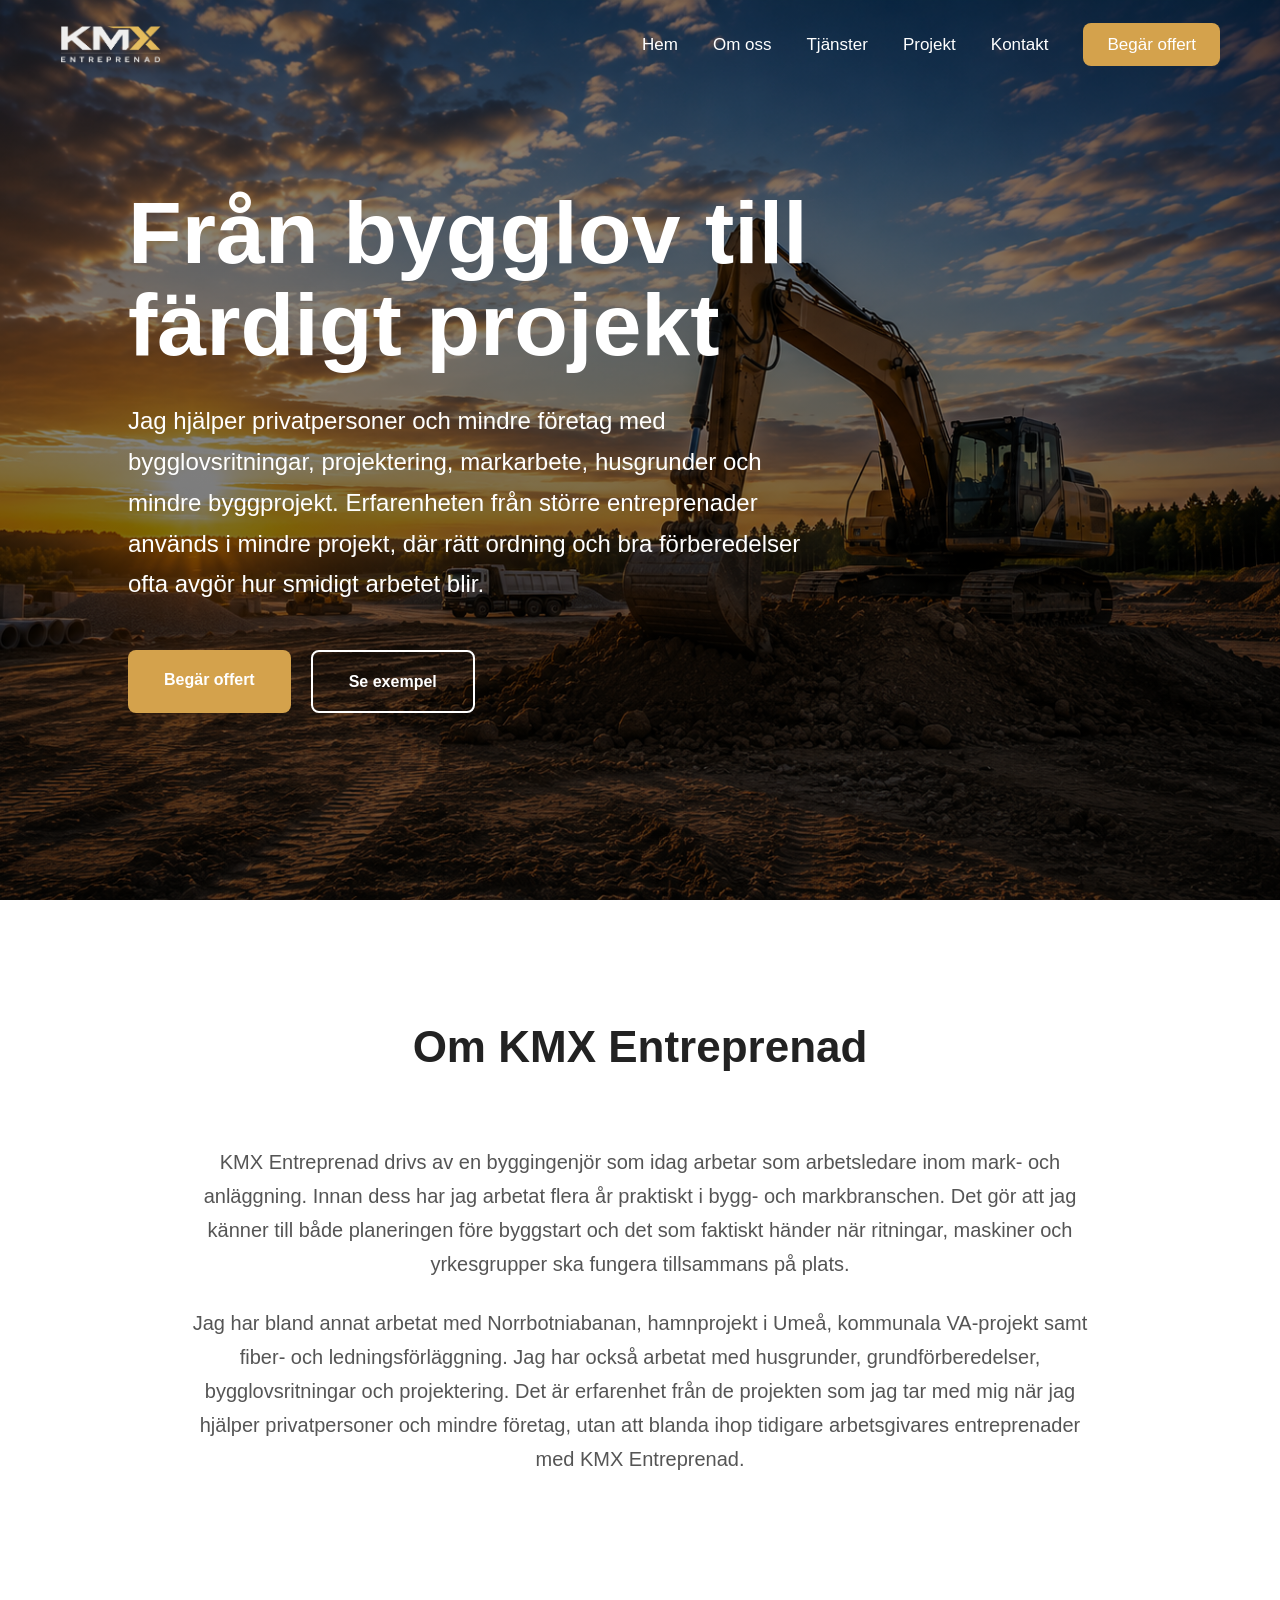
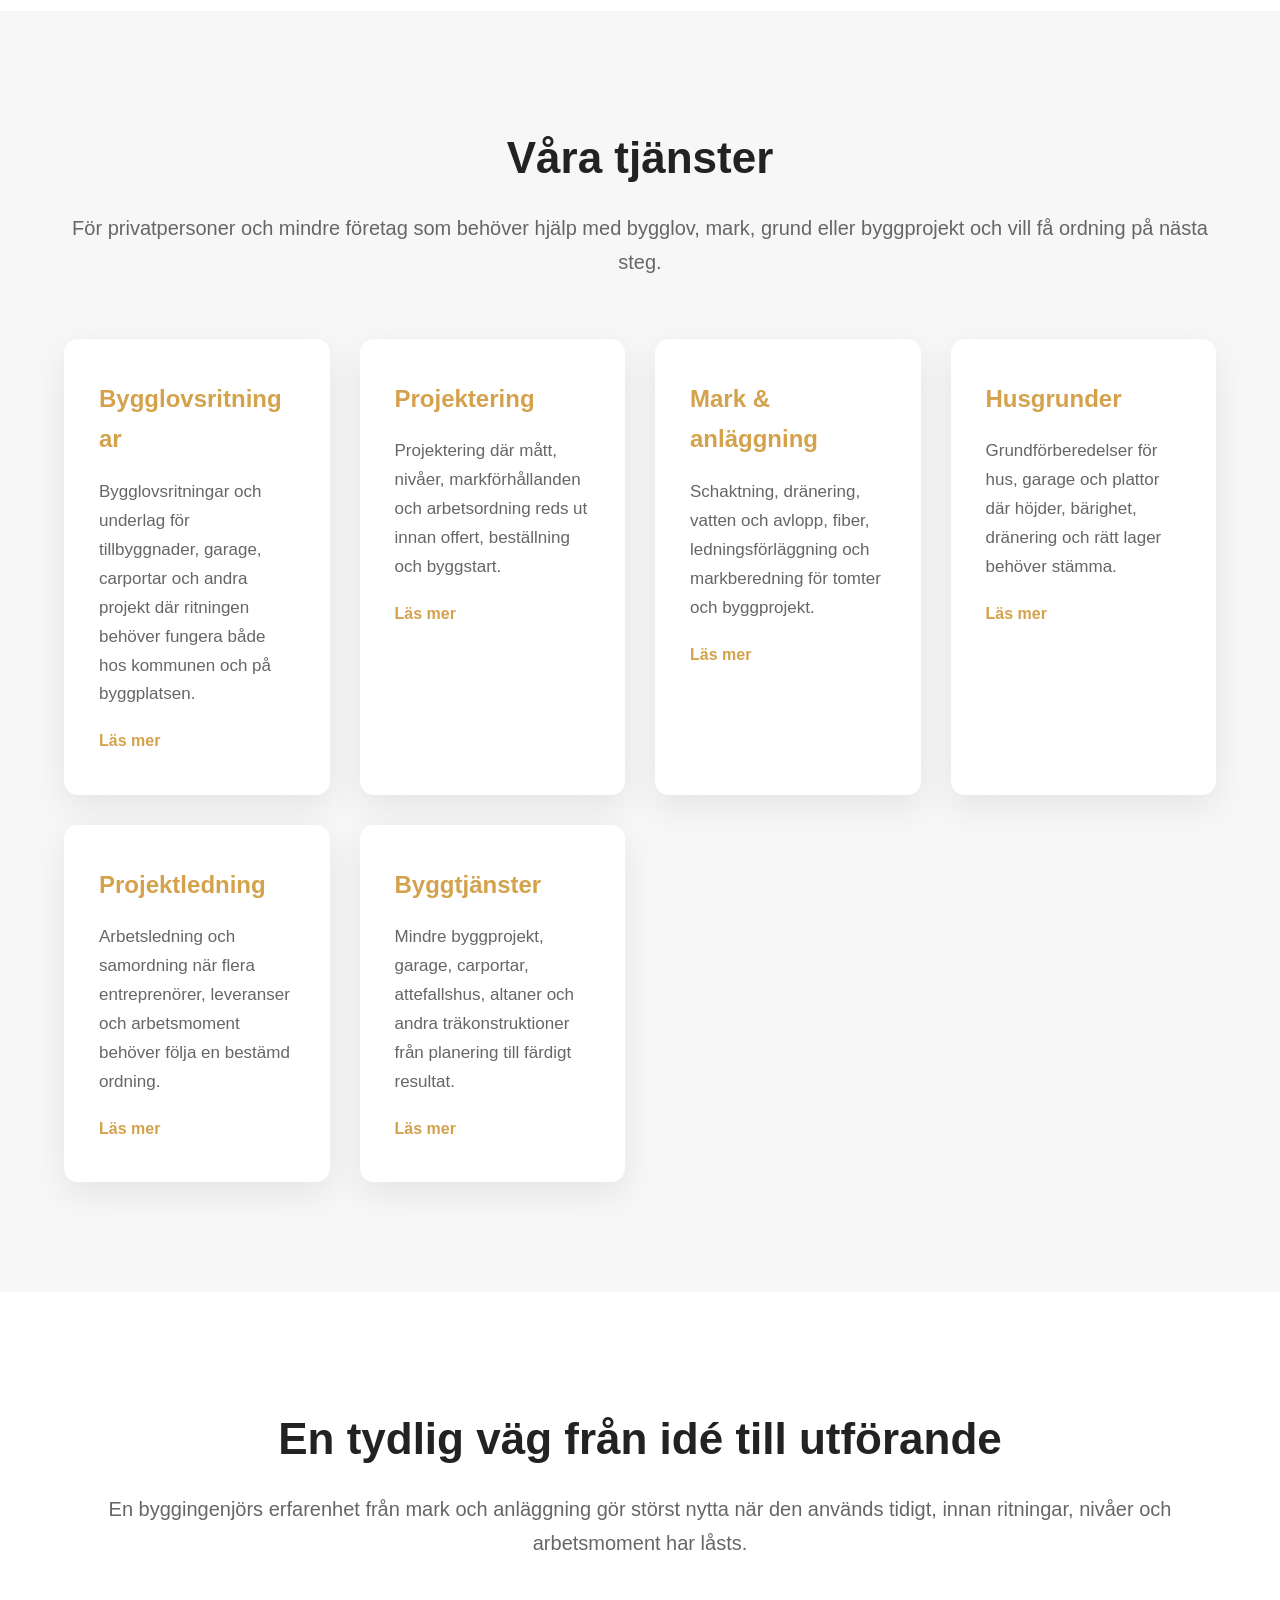
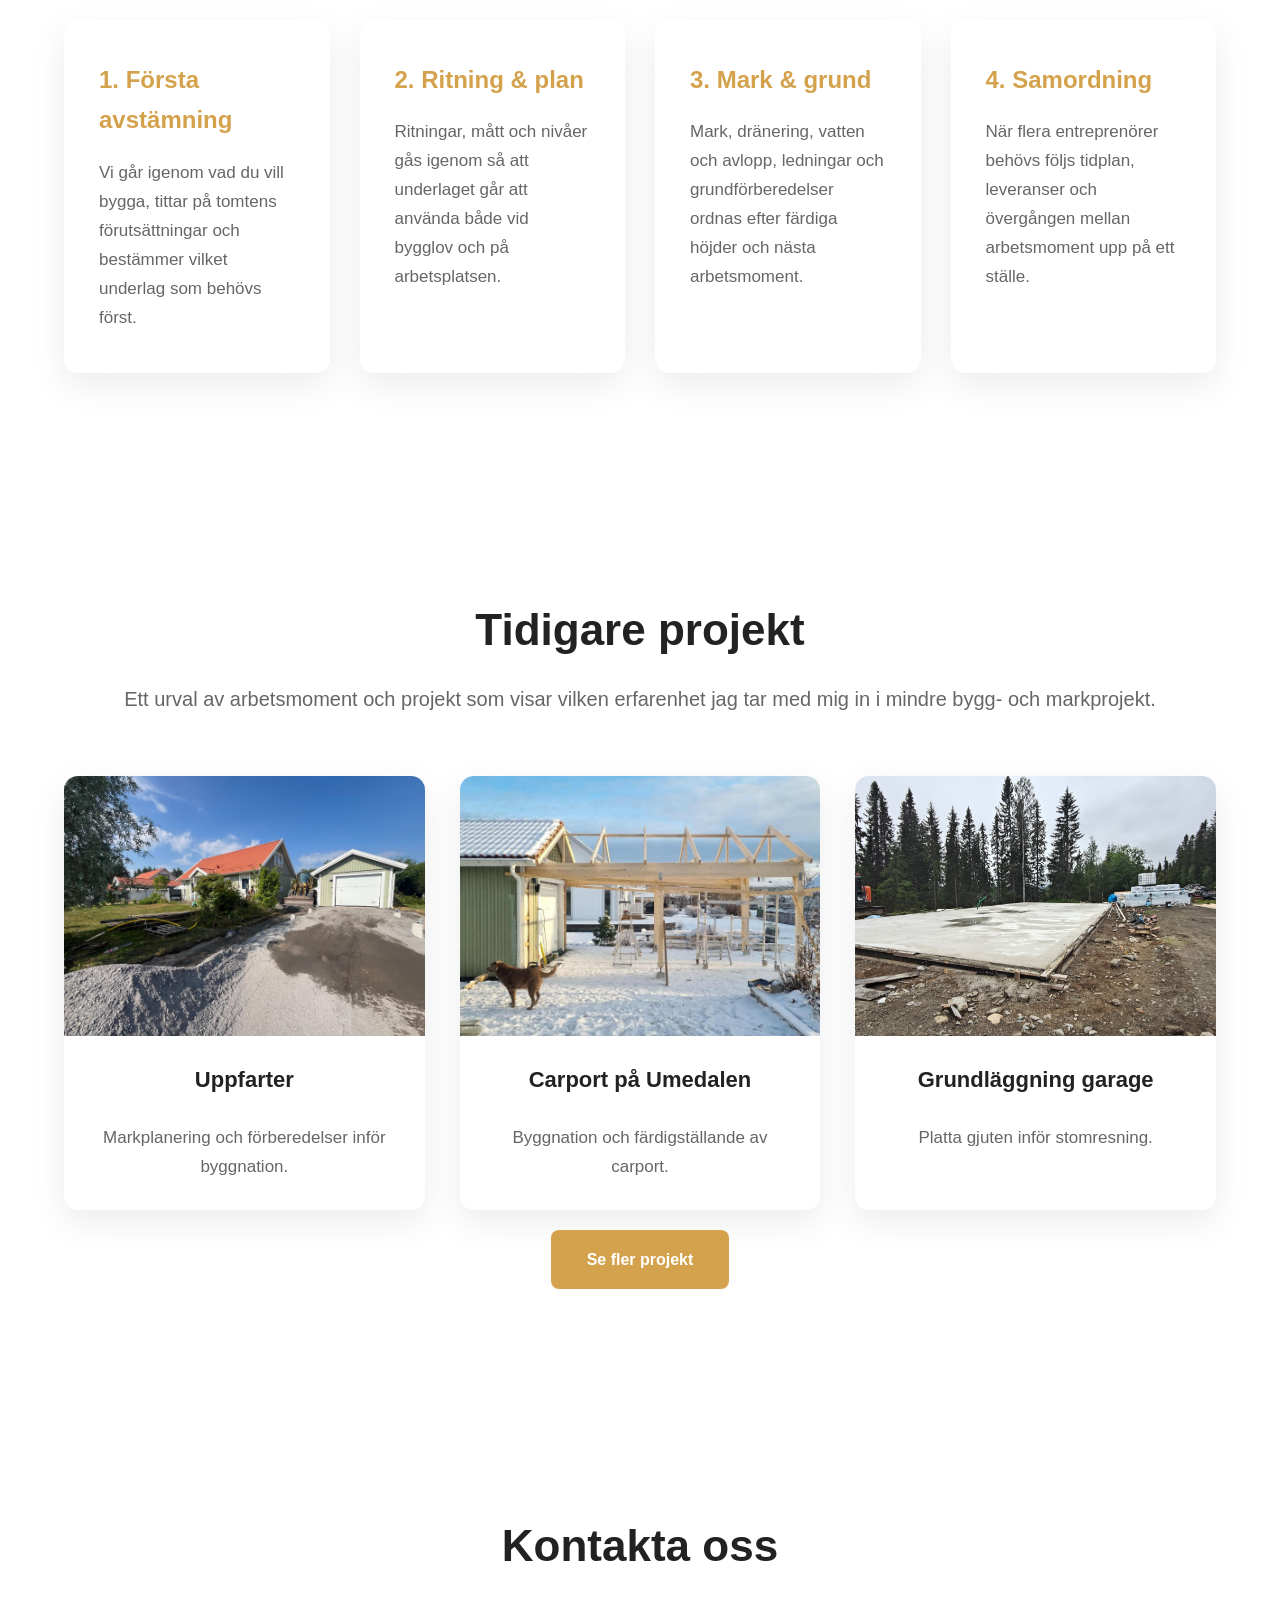
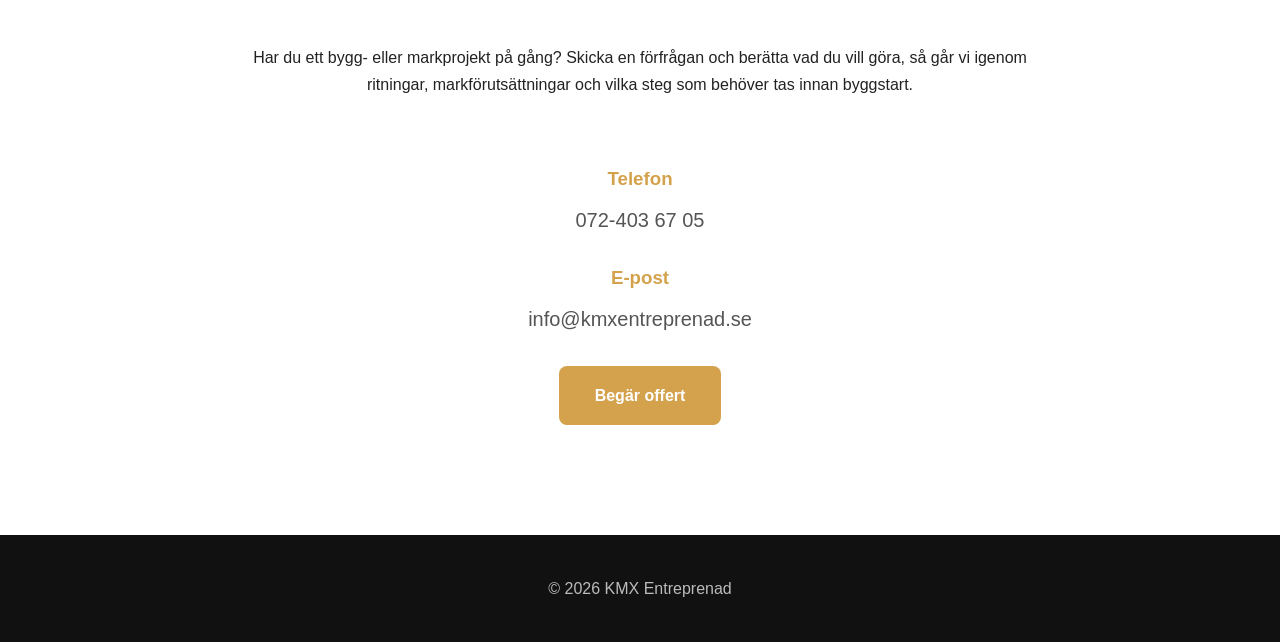
<file: index.html>
<!DOCTYPE html>
<html lang="sv">

<head>
    <meta charset="UTF-8">
    <meta name="viewport" content="width=device-width, initial-scale=1.0">

    <title>KMX Entreprenad | Bygglovsritningar, markarbete & byggprojekt i Umeå</title>

    <meta name="description"
        content="KMX Entreprenad hjälper privatpersoner och mindre företag i Umeå med bygglovsritningar, projektering, markarbete, VA, husgrunder och byggprojekt.">

    <script type="application/ld+json">
    {
        "@context": "https://schema.org",
        "@type": "HomeAndConstructionBusiness",
        "name": "KMX Entreprenad",
        "url": "https://kmxentreprenad.se/",
        "telephone": "+46724036705",
        "email": "info@kmxentreprenad.se",
        "description": "Bygglovsritningar, projektering, markarbete, VA, husgrunder och byggprojekt för privatpersoner och mindre företag i Umeå."
    }
    </script>

    <link rel="stylesheet" href="style.css">
    <link rel="icon" type="image/x-icon" href="/favicon.ico">
    <link rel="shortcut icon" type="image/x-icon" href="/favicon.ico">
    <link rel="apple-touch-icon" sizes="180x180" href="/favicon.ico">
</head>

<body>

    <!-- ================= NAVBAR ================= -->

    <nav class="navbar" id="navbar">

        <a href="./" class="logo">
            <img src="Images/logo.png" alt="KMX Entreprenad logotyp">
        </a>

        <div class="hamburger" id="hamburger">
            <span></span>
            <span></span>
            <span></span>
        </div>

        <ul class="nav-links" id="navLinks">

            <li><a href="#home">Hem</a></li>
            <li><a href="#about">Om oss</a></li>
            <li><a href="#services">Tjänster</a></li>
            <li><a href="projekt/">Projekt</a></li>
            <li><a href="#contact">Kontakt</a></li>

            <li>
                <a href="offert/" class="nav-offert">
                    Begär offert
                </a>
            </li>

        </ul>

    </nav>

    <!-- ================= HERO ================= -->

    <header class="hero" id="home">

        <div class="hero-content">

            <h1>
                Från bygglov till färdigt projekt
            </h1>

            <p>

                Jag hjälper privatpersoner och mindre företag med bygglovsritningar, projektering, markarbete, husgrunder och mindre byggprojekt. Erfarenheten från större entreprenader används i mindre projekt, där rätt ordning och bra förberedelser ofta avgör hur smidigt arbetet blir.
            </p>

            <div class="hero-buttons">

                <a href="offert/" class="btn">
                    Begär offert
                </a>

                <a href="projekt/" class="btn btn-secondary">
                    Se exempel
                </a>

            </div>

        </div>

    </header>

    <!-- ================= OM OSS ================= -->

    <section id="about">

        <div class="container">

            <div class="section-title">

                <h2>Om KMX Entreprenad</h2>

            </div>

            <div class="about">

                <div class="about-text">

                    <p>

                        KMX Entreprenad drivs av en byggingenjör som idag arbetar som arbetsledare inom mark- och anläggning. Innan dess har jag arbetat flera år praktiskt i bygg- och markbranschen. Det gör att jag känner till både planeringen före byggstart och det som faktiskt händer när ritningar, maskiner och yrkesgrupper ska fungera tillsammans på plats.

                    </p>

                    <p>

                        Jag har bland annat arbetat med Norrbotniabanan, hamnprojekt i Umeå, kommunala VA-projekt samt fiber- och ledningsförläggning. Jag har också arbetat med husgrunder, grundförberedelser, bygglovsritningar och projektering. Det är erfarenhet från de projekten som jag tar med mig när jag hjälper privatpersoner och mindre företag, utan att blanda ihop tidigare arbetsgivares entreprenader med KMX Entreprenad.

                    </p>

                </div>

            </div>

        </div>

    </section>

    <!-- ================= TJÄNSTER ================= -->

    <section id="services" class="services">

        <div class="container">

            <div class="section-title">

                <h2>Våra tjänster</h2>
                <p>För privatpersoner och mindre företag som behöver hjälp med bygglov, mark, grund eller byggprojekt och vill få ordning på nästa steg.</p>

            </div>

            <div class="service-grid">

                <div class="service-card">

                    <h3>Bygglovsritningar</h3>

                    <p>

                        Bygglovsritningar och underlag för tillbyggnader, garage, carportar och andra projekt där ritningen behöver fungera både hos kommunen och på byggplatsen.

                    </p>

                    <div class="service-details" aria-hidden="true">
                        <h4>Ritningsunderlag för bygglov och byggstart</h4>
                        <p>Jag tar fram bygglovsritningar för privatpersoner och mindre företag i Umeå med omnejd. Det kan gälla tillbyggnader, garage, carportar, uterum och andra projekt där kommunen behöver kunna se vad som ska byggas. Innan jag ritar går vi igenom idén, fastigheten och de praktiska förutsättningarna. På så sätt blir det lättare att upptäcka sådant som kan påverka placering, höjd eller anslutning till den befintliga byggnaden.</p>
                        <h4>Vad kan ingå?</h4>
                        <p>Vilka ritningar som behövs beror på projektet. En planritning visar planlösningen, fasadritningar visar byggnadens utsidor och en sektionsritning förklarar höjder och konstruktion i genomskärning. I många ärenden behövs även en situationsplan som visar placeringen på tomten. Ritningarna ska vara begripliga för handläggaren, men också gå att använda när arbetet ska beställas och genomföras. För en carport eller ett garage behöver mått, höjd, infart och anslutning till marken stämma redan på ritningen.</p>
                        <ul>
                            <li>Planritningar, fasader och sektionsritningar</li>
                            <li>Underlag för garage, carport, uterum och tillbyggnad</li>
                            <li>Situationsplan och redovisning av placering på tomten</li>
                            <li>Ändringar och kompletteringar efter frågor från kommunen</li>
                        </ul>
                        <h4>Från idé till färdigt underlag</h4>
                        <p>Ritningar ska inte bara se rätt ut på papper. De behöver också stämma med marken, byggnadens användning och det arbete som ska göras senare. Ett tydligt underlag minskar risken för kompletteringar och gör det enklare för nästa entreprenör att ta över utan att börja om. Erfarenheten från större entreprenader har lärt mig att fel som upptäcks före byggstart är betydligt enklare att hantera än fel som syns när produktionen redan är igång.</p>
                    </div>
                    <button class="service-more" type="button" aria-expanded="false">Läs mer</button>

                </div>

                <div class="service-card">

                    <h3>Projektering</h3>

                    <p>

                        Projektering där mått, nivåer, markförhållanden och arbetsordning reds ut innan offert, beställning och byggstart.

                    </p>

                    <div class="service-details" aria-hidden="true">
                        <h4>Planering innan offert och byggstart</h4>
                        <p>Projektering är arbetet med att få ihop alla delar innan byggstart. För ett projekt i Umeå eller närområdet kan det innebära att gå igenom tomtens nivåer, befintliga ritningar, åtkomst för maskiner och hur byggnaden ska anslutas till mark och ledningar. Jag hjälper till att sortera frågorna så att du vet vad som behöver beslutas innan offert och beställning. Det är särskilt viktigt när bygglov, markarbete, grund och byggnation hänger ihop.</p>
                        <h4>Vad innebär projektering?</h4>
                        <p>Underlaget kan bestå av ritningar, foton, mått och uppgifter från ett platsbesök. Jag tittar på sådant som ofta får betydelse först när produktionen har börjat: nivåskillnader, dränering, anslutningspunkter, materialtransporter och avstånd till befintliga byggnader. För en carport, tillbyggnad eller garage behöver även infart, höjd och placering fungera i vardagen. När frågorna är genomgångna blir det lättare att planera arbetsordningen och se vad som faktiskt ingår i projektet.</p>
                        <ul>
                            <li>Genomgång av mått, nivåer och befintliga förhållanden</li>
                            <li>Kontroll av åtkomst, anslutningar och materialflöden</li>
                            <li>Samband mellan ritning, mark, grund och byggmoment</li>
                            <li>Underlag för offert, tidplan och arbetsordning</li>
                        </ul>
                        <h4>Ett underlag som går att arbeta efter</h4>
                        <p>Poängen är inte att ta fram mer dokumentation än projektet behöver. Poängen är att reda ut rätt frågor i rätt tid. Erfarenheten från stora infrastrukturprojekt har lärt mig hur mycket tid som sparas när ansvar, nivåer och arbetsordning är klara innan maskinerna kommer. Samma sätt att arbeta fungerar i mindre projekt. Nästa entreprenör ska kunna läsa underlaget, förstå sin del och ta över utan onödiga stopp.</p>
                    </div>
                    <button class="service-more" type="button" aria-expanded="false">Läs mer</button>

                </div>

                <div class="service-card">

                    <h3>Mark & anläggning</h3>

                    <p>

                        Schaktning, dränering, vatten och avlopp, fiber, ledningsförläggning och markberedning för tomter och byggprojekt.

                    </p>

                    <div class="service-details" aria-hidden="true">
                        <h4>Markarbete för tomt, grund och uppfart</h4>
                        <p>Markarbete kan vara schaktning för en husgrund, dränering runt ett hus, VA till en fastighet eller förberedelse av en uppfart. Jag hjälper privatpersoner och mindre företag i Umeåområdet med markberedning, vatten och avlopp, fiber, ledningsförläggning och underlag inför byggnation. Vad som behöver göras avgörs av tomtens nivåer, jordlager, vattenvägar och den yta som ska byggas eller användas.</p>
                        <h4>Så går arbetet till</h4>
                        <p>På plats behöver höjder och befintliga förhållanden stämmas av mot ritningar och planerad färdig nivå. Jordmassor kan behöva schaktas bort, bytas ut eller användas på en annan del av tomten. Vid VA-arbeten, vatten och avlopp samt fiber är ledningarnas läge, fall och anslutning viktiga. Inför en uppfart, plattläggning eller grund måste lagren under ytan vara rätt uppbyggda och packade. Annars kan sättningar och vattenproblem visa sig långt efter att ytan är klar.</p>
                        <ul>
                            <li>Schaktning, fyllning och hantering av markmassor</li>
                            <li>Vatten och avlopp, dränering samt rörförläggning</li>
                            <li>Fiber- och ledningsförläggning</li>
                            <li>Markberedning inför husgrund, uppfart och plattläggning</li>
                        </ul>
                        <h4>Varför rätt underlag spelar roll</h4>
                        <p>Höjderna behöver vara rätt innan nästa lager eller byggdel läggs på. Rätt arbetsordning sparar ofta både tid och pengar, eftersom rör, dränering och grundförberedelser blir svårare att ändra när marken är återfylld. Jag försöker hitta problemen innan produktionen startar, inte när maskinerna redan står på plats. Den erfarenheten tar jag med mig från större VA-, hamn- och infrastrukturprojekt till mindre arbeten på villatomter och byggplatser. Då blir det också lättare att lämna över en tydlig arbetsyta till nästa person.</p>
                    </div>
                    <button class="service-more" type="button" aria-expanded="false">Läs mer</button>

                </div>

                <div class="service-card">

                    <h3>Husgrunder</h3>

                    <p>

                        Grundförberedelser för hus, garage och plattor där höjder, bärighet, dränering och rätt lager behöver stämma.

                    </p>

                    <div class="service-details" aria-hidden="true">
                        <h4>Förberedelse av husgrund och platta</h4>
                        <p>En husgrund, garagegrund eller betongplatta börjar långt innan gjutningen. För kunder i Umeå med omnejd handlar det om att få schakt, nivåer, bärighet, dränering och anslutningar att stämma med den grund som ska byggas. Jag hjälper till med grundförberedelser inför hus, garage, carport, tillbyggnad och mindre nybyggnation där underlaget behöver vara klart för nästa entreprenadsteg.</p>
                        <h4>Från schaktbotten till färdigt underlag</h4>
                        <p>Ritningar och färdiga höjder behöver stämmas av mot marken. Schaktbotten, bärlager och förstärkningslager byggs upp efter grundens krav, samtidigt som dränering, dagvatten och rörgenomföringar planeras in. Det är också viktigt att tänka på åtkomst, materialleveranser och när nästa yrkesgrupp ska kunna börja. En detalj som missas före gjutning kan bli svår och dyr att rätta till senare.</p>
                        <ul>
                            <li>Schaktning och förberedelse av schaktbotten</li>
                            <li>Bärlager, förstärkningslager och kontroll av höjder</li>
                            <li>Dränering, dagvatten och rörgenomföringar</li>
                            <li>Samordning inför gjutning och nästa byggmoment</li>
                        </ul>
                        <h4>En grund som håller över tid</h4>
                        <p>Erfarenheten från grundläggning och markarbeten inför byggnation har visat hur viktigt det är att kontrollera innan man går vidare. Fel nivåer, dålig packning eller bristande vattenhantering kan påverka hela byggnaden. När underlaget är genomgånget och klart kan nästa entreprenör ta över utan att behöva gissa eller riva upp redan utfört arbete. Det är den typen av ordning som gör störst skillnad i ett mindre projekt. Kontrollerna anpassas efter grundens storlek och vad som ska byggas ovanpå. Det ger bättre kontroll före gjutning och byggstart.</p>
                    </div>
                    <button class="service-more" type="button" aria-expanded="false">Läs mer</button>

                </div>

                <div class="service-card">

                    <h3>Projektledning</h3>

                    <p>

                        Arbetsledning och samordning när flera entreprenörer, leveranser och arbetsmoment behöver följa en bestämd ordning.

                    </p>

                    <div class="service-details" aria-hidden="true">
                        <h4>Samordning när projektet har flera delar</h4>
                        <p>Projektledning behövs när flera yrkesgrupper ska arbeta på samma plats och varje del påverkar nästa. Jag hjälper privatpersoner och mindre företag i Umeåområdet att hålla ihop planering, arbetsordning och kontakt mellan beställare och entreprenörer. Det kan vara ett projekt där bygglovsritningar, markarbete, grundläggning och byggnation ska följa varandra utan att frågor lämnas till sista minuten.</p>
                        <h4>Vad ingår i projektledningen?</h4>
                        <p>Arbetet handlar om att få koll på omfattning, tidplan och ansvar. Jag följer upp när marken ska vara klar, vilka leveranser som behövs och när nästa yrkesgrupp kan ta över. Om förutsättningarna ändras behöver det synas i planeringen direkt. Erfarenheten från arbetsledning inom mark- och anläggning, bland annat i större infrastrukturprojekt, har lärt mig att små oklarheter kan bli stora stopp om ingen tar tag i dem tidigt.</p>
                        <ul>
                            <li>Samordning av entreprenörer och arbetsordning</li>
                            <li>Uppföljning av tidplan, leveranser och beslut</li>
                            <li>Kontakt mellan kund, arbetsplats och yrkesgrupper</li>
                            <li>Hantering av ändrade förutsättningar innan de blir stopp</li>
                        </ul>
                        <h4>Bättre överblick och färre missförstånd</h4>
                        <p>När ansvar och ordningsföljd är otydliga stannar arbetet lätt upp eller behöver göras om. Jag försöker därför identifiera problem innan produktionen startar, när det fortfarande går att ändra ritning, nivå eller planering utan att maskinerna står och väntar. Kunden ska veta vad som händer härnäst, och nästa entreprenör ska kunna ta över sin del utan att börja om från början. Det är samma grundtanke oavsett om projektet gäller en tomt, en grund eller flera entreprenader.</p>
                    </div>
                    <button class="service-more" type="button" aria-expanded="false">Läs mer</button>

                </div>

                <div class="service-card">

                    <h3>Byggtjänster</h3>

                    <p>

                        Mindre byggprojekt, garage, carportar, attefallshus, altaner och andra träkonstruktioner från planering till färdigt resultat.

                    </p>

                    <div class="service-details" aria-hidden="true">
                        <h4>Mindre byggprojekt från planering till resultat</h4>
                        <p>Jag hjälper privatpersoner i Umeå och närområdet med mindre byggprojekt och träkonstruktioner. Det kan vara en carport, ett garage, ett förråd, en altan, ett attefallshus eller en tillbyggnad. Byggnationen behöver ofta kopplas ihop med bygglovsritningar, projektering, markarbete och grundförberedelser. Därför går jag igenom helheten innan byggstart, även när själva byggdelen är relativt liten.</p>
                        <h4>Vanliga byggprojekt</h4>
                        <p>En carport eller ett garage behöver rätt placering, grund och anslutning till uppfarten. En altan behöver passa husets nivåer och ha en konstruktion som går att bygga på plats. För ett förråd eller attefallshus behöver byggnadens mått, material och åtkomst planeras. Innan byggstart går vi igenom omfattning, material, leveranser och vilka förberedelser som krävs. Det gör också tydligare vad som behöver göras av andra yrkesgrupper.</p>
                        <ul>
                            <li>Garage, carportar och förråd</li>
                            <li>Altaner och andra träkonstruktioner</li>
                            <li>Attefallshus och mindre tillbyggnader</li>
                            <li>Byggstart i samordning med mark, grund och ritningar</li>
                        </ul>
                        <h4>En tydlig väg till färdig byggnation</h4>
                        <p>En genomtänkt byggstart minskar risken för felaktiga mått, materialbrist och avbrott. Bra planering av mark, grund, leveranser och arbetsordning sparar ofta både tid och pengar. Erfarenheten från större entreprenader har lärt mig att samma struktur behövs även i en carport eller ett förråd. Om andra yrkesgrupper behövs kan byggdelen planeras ihop med entreprenörer i Umeåområdet, så att byggnaden kan gå från ritning till färdigt resultat utan onödiga avbrott. Under vägen följs mått, material och praktiska beslut upp mot det som faktiskt ska byggas. Det ger bättre kontroll över både tid och ansvar.</p>
                    </div>
                    <button class="service-more" type="button" aria-expanded="false">Läs mer</button>

                </div>

            </div>

        </div>

    </section>

    <!-- ================= PROCESS ================= -->

    <section id="process">

        <div class="container">

            <div class="section-title">

                <h2>En tydlig väg från idé till utförande</h2>
                <p>En byggingenjörs erfarenhet från mark och anläggning gör störst nytta när den används tidigt, innan ritningar, nivåer och arbetsmoment har låsts.</p>

            </div>

            <div class="service-grid">

                <div class="service-card">
                    <h3>1. Första avstämning</h3>
                    <p>Vi går igenom vad du vill bygga, tittar på tomtens förutsättningar och bestämmer vilket underlag som behövs först.</p>
                </div>

                <div class="service-card">
                    <h3>2. Ritning & plan</h3>
                    <p>Ritningar, mått och nivåer gås igenom så att underlaget går att använda både vid bygglov och på arbetsplatsen.</p>
                </div>

                <div class="service-card">
                    <h3>3. Mark & grund</h3>
                    <p>Mark, dränering, vatten och avlopp, ledningar och grundförberedelser ordnas efter färdiga höjder och nästa arbetsmoment.</p>
                </div>

                <div class="service-card">
                    <h3>4. Samordning</h3>
                    <p>När flera entreprenörer behövs följs tidplan, leveranser och övergången mellan arbetsmoment upp på ett ställe.</p>
                </div>

            </div>

        </div>

    </section>

    <!-- ================= PROJEKT ================= -->

    <section id="projects">

        <div class="container">

            <div class="section-title">

                <h2>Tidigare projekt</h2>
                <p>Ett urval av arbetsmoment och projekt som visar vilken erfarenhet jag tar med mig in i mindre bygg- och markprojekt.</p>

            </div>

            <div class="project-grid project-grid-featured">
                <div class="project">
                    <img src="ownimages/carport-umedalen/carport-umedalen-markjustering-02.jpeg" alt="Markjustering inför uppfart vid carport på Umedalen" loading="lazy">
                    <h3>Uppfarter</h3>
                    <p>Markplanering och förberedelser inför byggnation.</p>
                </div>
                <div class="project">
                    <img src="ownimages/carport-umedalen/carport-umedalen-stomme-01.jpg" alt="Carportens trästomme under byggnation på Umedalen" loading="lazy">
                    <h3>Carport på Umedalen</h3>
                    <p>Byggnation och färdigställande av carport.</p>
                </div>
                <div class="project">
                    <img src="ownimages/arbetsbilder/gjuten-garageplatta-2024-08-08.jpg" alt="Gjuten garageplatta inför stomresning" loading="lazy">
                    <h3>Grundläggning garage</h3>
                    <p>Platta gjuten inför stomresning.</p>
                </div>
            </div>

            <div class="project-actions">
                <a href="projekt/" class="btn">Se fler projekt</a>
            </div>

        </div>

    </section>

    <!-- ================= KONTAKT ================= -->

    <section id="contact">

        <div class="container">

            <div class="section-title">

                <h2>Kontakta oss</h2>

            </div>

            <p>

                Har du ett bygg- eller markprojekt på gång? Skicka en förfrågan och berätta vad du vill göra, så går vi igenom ritningar, markförutsättningar och vilka steg som behöver tas innan byggstart.

            </p>

            <div class="contact">

                <div>

                    <h3>Telefon</h3>

                    <p>072-403 67 05</p>

                    <h3>E-post</h3>

                    <p>info@kmxentreprenad.se</p>

                    <a href="offert/" class="btn">
                        Begär offert
                    </a>

                </div>

            </div>

        </div>

    </section>

    <!-- ================= FOOTER ================= -->

    <footer>

        <p>

            © 2026 KMX Entreprenad

        </p>

    </footer>

    <script src="script.js"></script>

</body>

</html>
</file>
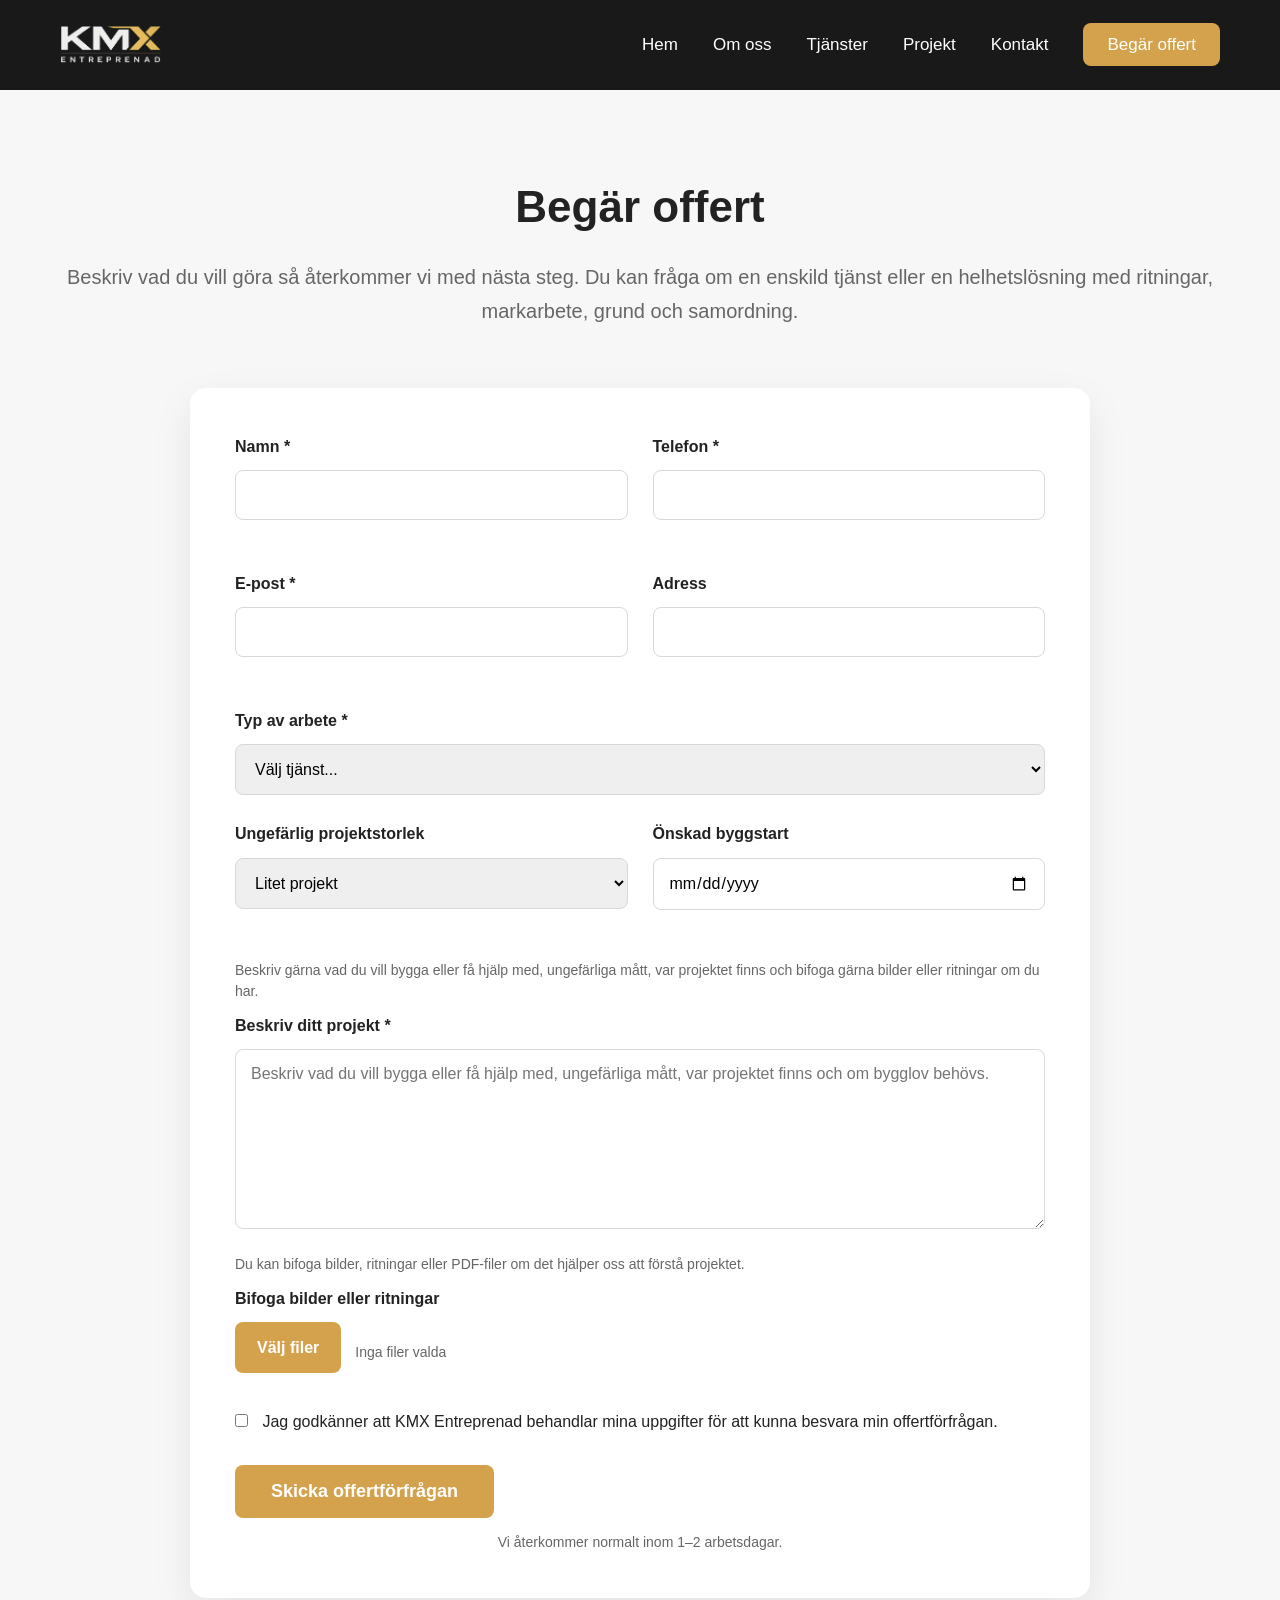
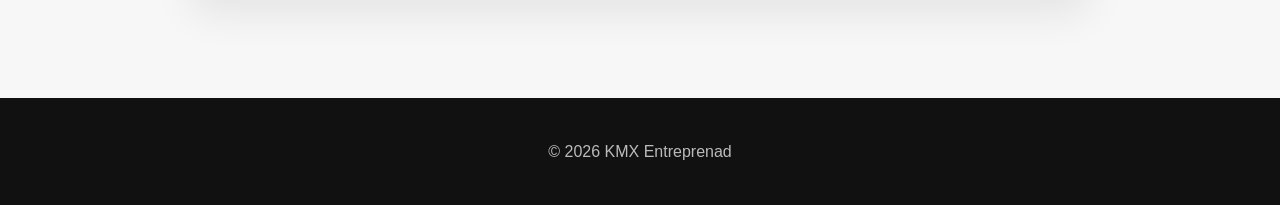
<file: offert/index.html>
<!DOCTYPE html>
<html lang="sv">

<head>
    <meta charset="UTF-8">
    <meta name="viewport" content="width=device-width, initial-scale=1.0">

    <title>Begär offert på bygglovsritningar, markarbete & husgrund | KMX Entreprenad</title>

    <meta name="description"
        content="Begär offert från KMX Entreprenad för bygglovsritningar, projektering, markarbeten, husgrunder, VA, dränering och projektledning.">

    <link rel="stylesheet" href="../style.css">
    <link rel="icon" type="image/x-icon" href="/favicon.ico">
    <link rel="shortcut icon" type="image/x-icon" href="/favicon.ico">
    <link rel="apple-touch-icon" sizes="180x180" href="/favicon.ico">
</head>

<body class="offert-page">

<nav class="navbar scrolled" id="navbar">

    <a href="../" class="logo">
        <img src="../Images/logo.png" alt="KMX Entreprenad logotyp">
    </a>

    <div class="hamburger" id="hamburger">
        <span></span>
        <span></span>
        <span></span>
    </div>

    <ul class="nav-links" id="navLinks">

        <li><a href="../#home">Hem</a></li>
        <li><a href="../#about">Om oss</a></li>
        <li><a href="../#services">Tjänster</a></li>
        <li><a href="../projekt/">Projekt</a></li>
        <li><a href="../#contact">Kontakt</a></li>

        <li>
            <a href="./" class="nav-offert">
                Begär offert
            </a>
        </li>

    </ul>

</nav>

<section class="quote-page">

<div class="container">

<div class="section-title">

<h1>Begär offert</h1>

<p>
Beskriv vad du vill göra så återkommer vi med nästa steg. Du kan fråga om en enskild tjänst eller en helhetslösning med ritningar, markarbete, grund och samordning.
</p>

</div>

<form class="quote-form" id="quote-form" action="/api/offert" method="post" enctype="multipart/form-data">

<div class="form-row">

<div class="form-group">
<label>Namn *</label>
<input type="text" name="name" id="name" required>
</div>

<div class="form-group">
<label>Telefon *</label>
<input type="tel" name="phone" id="phone" required>
</div>

</div>

<div class="form-row">

<div class="form-group">
<label>E-post *</label>
<input type="email" name="email" id="email" autocomplete="email" required>
</div>

<div class="form-group">
<label>Adress</label>
<input type="text" name="address" id="address" autocomplete="street-address">
</div>

</div>

<div class="form-group">

<label>Typ av arbete *</label>

<select name="service" id="service" required>
<option value="">Välj tjänst...</option>
<option>Helhetslösning - ritning, mark och samordning</option>
<option>Bygglovsritningar</option>
<option>Projektering och ritningsunderlag</option>
<option>Markarbeten</option>
<option>Husgrund eller garagegrund</option>
<option>VA-arbeten</option>
<option>Dränering</option>
<option>Grävning</option>
<option>Masshantering</option>
<option>Projektledning eller entreprenörssamordning</option>
<option>Annat</option>
</select>

</div>

<div class="form-row">

<div class="form-group">

<label>Ungefärlig projektstorlek</label>

<select name="projectSize" id="projectSize">
<option>Litet projekt</option>
<option>Medelstort projekt</option>
<option>Stort projekt</option>
</select>

</div>

<div class="form-group">

<label>Önskad byggstart</label>

<input type="date" name="startDate" id="startDate">

</div>

</div>

<div class="form-group">

<p class="form-help">Beskriv gärna vad du vill bygga eller få hjälp med, ungefärliga mått, var projektet finns och bifoga gärna bilder eller ritningar om du har.</p>

<label>Beskriv ditt projekt *</label>

<textarea
rows="8"
name="description"
id="description"
placeholder="Beskriv vad du vill bygga eller få hjälp med, ungefärliga mått, var projektet finns och om bygglov behövs."
required></textarea>

</div>

<div class="form-group">

<p class="form-help">Du kan bifoga bilder, ritningar eller PDF-filer om det hjälper oss att förstå projektet.</p>

<label>Bifoga bilder eller ritningar</label>

<div class="file-upload">
<label class="file-upload-button" for="attachments">Välj filer</label>
<span class="file-upload-names" id="attachment-file-names">Inga filer valda</span>
<input
class="file-upload-input"
type="file"
name="attachments"
id="attachments"
multiple
accept=".jpg,.jpeg,.png,.webp,.pdf,image/jpeg,image/png,image/webp,application/pdf">
</div>

</div>

<input type="text" name="website" id="website" tabindex="-1" autocomplete="off" hidden>

<div class="form-check">

<label>
<input type="checkbox" name="consent" id="consent" value="yes" required>
Jag godkänner att KMX Entreprenad behandlar mina uppgifter för att kunna besvara min offertförfrågan.
</label>

</div>

<p id="form-status" aria-live="polite" style="margin-top: 12px; color: #1f6f3d; font-weight: 600;"></p>

<button
type="submit"
class="btn">
Skicka offertförfrågan
</button>

<p class="form-help quote-form-note">Vi återkommer normalt inom 1–2 arbetsdagar.</p>

</form>

</div>

</section>

<footer>
<p>© 2026 KMX Entreprenad</p>
</footer>

<script src="../script.js?v=20260729-1"></script>

</body>
</html>
</file>
<file: style.css>
/* ==========================================
   KMX ENTREPRENAD
   STYLE.CSS
========================================== */

/* =========================
   RESET
========================= */

*{
    margin:0;
    padding:0;
    box-sizing:border-box;
}

html{
    scroll-behavior:smooth;
}

body{

    font-family:Arial, Helvetica, sans-serif;

    color:#222;

    background:#fff;

    line-height:1.7;

    overflow-x:hidden;

}

img{

    display:block;

    max-width:100%;

}

a{

    text-decoration:none;

}

ul{

    list-style:none;

}

/* =========================
   CONTAINER
========================= */

.container{

    width:90%;

    max-width:1200px;

    margin:auto;

}

/* =========================
   SECTION
========================= */

section{

    padding:110px 0;

}

.section-title{

    text-align:center;

    margin-bottom:60px;

}

.section-title h1,
.section-title h2{

    font-size:44px;

    margin-bottom:15px;

}

.section-title p{

    color:#666;

    font-size:20px;

}

/* =========================
   BUTTONS
========================= */

.btn{

    display:inline-block;

    background:#d4a24c;

    color:white;

    padding:16px 36px;

    border-radius:8px;

    font-weight:bold;

    transition:.25s;

}

.btn:hover{

    transform:translateY(-4px);

    background:#bf8d39;

}

.btn-secondary{

    background:transparent;

    border:2px solid white;

    color:white;

}

.btn-secondary:hover{

    background:white;

    color:#111;

}

/* =========================
   NAVBAR
========================= */

.navbar{

    position:fixed;

    top:0;

    left:0;

    width:100%;

    display:flex;

    justify-content:space-between;

    align-items:center;

    padding:25px 60px;

    z-index:9999;

    transition:.3s;

}

.navbar.scrolled{

    background:rgba(0,0,0,.9);

    backdrop-filter:blur(10px);

}

.logo {
    display: flex;
    align-items: center;
    flex-shrink: 0;
}

.logo img {
    width: auto;
    height: clamp(40px, 3vw, 65px);
    display: block;
}

.logo img:hover{
    transform:scale(1.03);
}

.nav-links{

    display:flex;

    align-items:center;

    gap:35px;

}

.nav-links a{

    color:white;

    transition:.25s;

    font-size:17px;

}

.nav-links a:hover{

    color:#d4a24c;

}

.nav-offert{

    background:#d4a24c;

    padding:12px 24px;

    border-radius:8px;

}

.nav-offert:hover{

    color:white !important;

    background:#bf8d39;

}

/* =========================
   HERO
========================= */

.hero{

    min-height:100vh;

    display:flex;

    align-items:center;

    justify-content:flex-start;

    background-image:

    linear-gradient(

    rgba(0,0,0,.45),

    rgba(0,0,0,.55)

    ),

    url("Images/hero.png");

    background-size:cover;

    background-position:center;

    padding-left:10%;

    padding-right:10%;

}

.hero-content{

    max-width:700px;

    color:white;

}

.hero-content h1{

    font-size:clamp(52px,7vw,88px);

    line-height:1.05;

    margin-bottom:30px;

}

.hero-content p{

    font-size:24px;

    margin-bottom:45px;

}

.hero-buttons{

    display:flex;

    gap:20px;

    flex-wrap:wrap;

}
/* =========================
   ABOUT
========================= */

.about{

    display:flex;

    justify-content:center;

}

.about-text{

    max-width:900px;

    text-align:center;

    font-size:20px;

    color:#555;

}

.about-text p{

    margin-bottom:25px;

}

/* =========================
   SERVICES
========================= */

.services{

    background:#f7f7f7;

}

.services .section-title{

    scroll-margin-top:110px;

}

.service-grid{

    display:grid;

    grid-template-columns:repeat(auto-fit,minmax(260px,1fr));

    gap:30px;

}

.service-card{

    background:white;

    padding:40px 35px;

    border-radius:14px;

    box-shadow:0 12px 35px rgba(0,0,0,.08);

    scroll-margin-top:110px;

    transition:.3s;

}

.service-card:hover{

    transform:translateY(-10px);

    box-shadow:0 18px 40px rgba(0,0,0,.12);

}

.service-card h3{

    color:#d4a24c;

    font-size:24px;

    margin-bottom:18px;

    overflow-wrap:break-word;

    word-wrap:break-word;

    hyphens:auto;

}

.service-card p{

    color:#666;

    font-size:17px;

    overflow-wrap:break-word;

    word-wrap:break-word;

    hyphens:auto;

}

.services .service-details{

    max-height:0;

    opacity:0;

    overflow:hidden;

    transition:max-height .28s ease, opacity .28s ease;

}

.services .service-card.is-expanded .service-details{

    max-height:1600px;

    opacity:1;

}

.services .service-details h4{

    margin:24px 0 12px;

    font-size:20px;

}

.services .service-details p{

    margin-bottom:18px;

}

.services .service-details ul{

    margin:0 0 18px 20px;

    list-style:disc;

    color:#666;

}

.services .service-more{

    display:block;

    margin-top:18px;

    padding:0;

    border:0;

    background:transparent;

    color:#d4a24c;

    font:inherit;

    font-weight:bold;

    cursor:pointer;

}

.services .service-more:hover,
.services .service-more:focus-visible{

    color:#bf8d39;

}

@media(min-width:769px){

    .services .service-card.is-expanded{

        grid-column:1 / -1;

    }

}

/* =========================
   PROJECTS
========================= */

.project-grid{

    display:grid;

    grid-template-columns:repeat(auto-fit,minmax(340px,1fr));

    gap:35px;

}

.project-grid-featured{

    gap:35px;

}

.project-sample-group{

    margin-bottom:55px;

}

.project-sample-group > h3{

    margin-bottom:25px;

    color:#222;

    font-size:28px;

}

.project-category{

    margin-bottom:70px;

}

.project-category h3{

    color:#222;

    font-size:32px;

    margin-bottom:12px;

}

.project-category h2{

    color:#222;

    font-size:36px;

    margin-bottom:12px;

}

.project-category p{

    max-width:900px;

    margin:0 auto 30px;

    color:#666;

    font-size:18px;

    line-height:1.8;

}

.project-reference h4{

    margin:45px 0 15px;

    padding-top:30px;

    border-top:1px solid #ddd;

    color:#d4a24c;

    font-size:24px;

    text-align:center;

}

.project-reference > h4:first-of-type{

    margin-top:35px;

    padding-top:0;

    border-top:0;

}

.project-back-link{

    display:block;

    width:90%;

    max-width:1200px;

    margin:125px auto 0;

    color:#222;

    font-weight:bold;

}

.project-back-link:hover{

    color:#d4a24c;

}

.project-hero{

    padding:25px 0 0;

}

.project-hero-image{

    width:100%;

    height:clamp(280px, 34vw, 480px);

    object-fit:cover;

    object-position:center center;

}

.project-hero-placeholder{

    width:100%;

    min-height:360px;

    display:flex;

    align-items:center;

    justify-content:center;

    background:#f7f7f7;

    color:#777;

    font-size:20px;

}

.project-overview{

    padding:70px 0 30px;

}

.project-facts{

    display:grid;

    grid-template-columns:repeat(4,1fr);

    gap:25px;

    padding:30px;

    background:white;

    border-radius:14px;

    box-shadow:0 12px 35px rgba(0,0,0,.08);

}

.project-facts div{

    display:flex;

    flex-direction:column;

    gap:8px;

}

.project-facts strong{

    color:#d4a24c;

}

.project-facts span{

    color:#555;

}

.project-placeholder{

    min-height:420px;

    display:flex;

    flex-direction:column;

    align-items:center;

    justify-content:center;

    text-align:center;

}

.project-placeholder > div{

    width:100%;

    min-height:260px;

    display:flex;

    align-items:center;

    justify-content:center;

    background:#f7f7f7;

    color:#777;

}

.project-placeholder h3{

    padding:20px 25px 5px;

}

.project-placeholder p{

    padding-bottom:20px;

}

.project{

    background:white;

    border-radius:14px;

    overflow:hidden;

    box-shadow:0 12px 35px rgba(0,0,0,.08);

    transition:.3s;

}

.project:hover{

    transform:translateY(-10px);

}

.project img{

    width:100%;

    height:260px;

    object-fit:cover;

}

.project.project-drawing img{

    width:100%;

    height:420px;

    object-fit:contain;

    background:#f7f7f7;

    margin:0 auto;

    display:block;

}

/* Reduce visual size of finished project cards to match other project rows */
.project-category.finished-projects .project img{
    height:220px;
    object-fit:cover;
}

body.lightbox-open{
    overflow:hidden;
}

.lightbox{
    position:fixed;
    inset:0;
    z-index:10000;
    display:flex;
    align-items:center;
    justify-content:center;
    padding:5vh 5vw;
    background:rgba(0,0,0,.7);
    opacity:0;
    visibility:hidden;
    transition:opacity .25s ease, visibility .25s ease;
}

.lightbox.is-open{
    opacity:1;
    visibility:visible;
}

.lightbox-image{
    width:auto;
    height:auto;
    max-width:70vw;
    max-height:80vh;
    object-fit:contain;
    transform:scale(.96);
    transition:transform .25s ease;
}

/* Remove any visible border/padding around lightbox images */
.lightbox-image{
    border:0 !important;
    background:transparent !important;
    box-shadow:none !important;
    padding:0 !important;
}

.lightbox.is-open .lightbox-image{
    transform:scale(1);
}

.lightbox-close{
    position:absolute;
    top:20px;
    right:25px;
    width:44px;
    height:44px;
    border:0;
    border-radius:50%;
    background:rgba(255,255,255,.15);
    color:white;
    font-size:32px;
    line-height:1;
    cursor:pointer;
    transition:background .2s ease;
}

.lightbox-previous,
.lightbox-next{

    position:absolute;

    top:50%;

    width:48px;

    height:48px;

    border:0;

    border-radius:50%;

    background:rgba(255,255,255,.15);

    color:white;

    font-size:28px;

    line-height:1;

    cursor:pointer;

    transform:translateY(-50%);

    transition:background .2s ease;

}

.lightbox-previous{

    left:25px;

}

.lightbox-next{

    right:25px;

}

.lightbox-previous:hover,
.lightbox-next:hover,
.lightbox-previous:focus-visible,
.lightbox-next:focus-visible{

    background:rgba(255,255,255,.3);

}

.lightbox-close:hover,
.lightbox-close:focus-visible{
    background:rgba(255,255,255,.3);
}

.lightbox-close:focus-visible,
.lightbox-previous:focus-visible,
.lightbox-next:focus-visible,
.project img:focus-visible{
    outline:3px solid #d4a24c;
    outline-offset:4px;
}

.project h3{

    padding:25px;

    text-align:center;

    font-size:22px;

}

.project p{

    padding:0 25px 28px;

    color:#666;

    font-size:17px;

    line-height:1.7;

    text-align:center;

}

.project-actions{

    text-align:center;

    margin-top:20px;

}

.page-intro{

    padding-top:180px;

    padding-bottom:70px;

    background:#f7f7f7;

}

.project-intro{

    padding-top:105px;

    padding-bottom:35px;

}

.project-intro .section-title{

    margin-bottom:0;

}

.project-intro .section-title h1{

    font-size:38px;

    margin-bottom:8px;

}

.project-intro .section-title p{

    font-size:17px;

}

.project-intro + .project-page-section{

    padding-top:45px;

}

.project-page-section{

    padding-top:80px;

}

/* =========================
   CONTACT
========================= */

.contact{
    display:flex;
    justify-content:center;
    align-items:center;
    text-align:center;
    width:100%;
}

.contact div{
    width:100%;
    max-width:700px;
    margin:0 auto;
}

#contact > .container > p{
    max-width:800px;
    margin:0 auto 40px;
    text-align:center;
}

.contact h3{

    margin-top:25px;

    margin-bottom:8px;

    color:#d4a24c;

}

.contact p{

    font-size:20px;

    color:#555;

}

/* =========================
   OFFERT
========================= */

.quote-page{

    min-height:100vh;

    background:#f7f7f7;

    padding-top:170px;

    padding-bottom:100px;

}

.quote-form{

    max-width:900px;

    margin:60px auto 0;

    background:white;

    padding:45px;

    border-radius:16px;

    box-shadow:0 15px 40px rgba(0,0,0,.08);

}

.form-row{

    display:grid;

    grid-template-columns:1fr 1fr;

    gap:25px;

    margin-bottom:25px;

}

.form-group{

    display:flex;

    flex-direction:column;

    margin-bottom:25px;

}

.form-group label{

    margin-bottom:10px;

    font-weight:bold;

}

.form-help{

    margin:0 0 10px;

    color:#666;

    font-size:14px;

    line-height:1.5;

}

.quote-form-note{

    margin:14px 0 0;

    text-align:center;

}

.file-upload{

    display:flex;

    align-items:center;

    gap:14px;

    flex-wrap:wrap;

}

.file-upload-button{

    display:inline-block;

    padding:12px 22px;

    border-radius:8px;

    background:#d4a24c;

    color:white;

    font-weight:bold;

    cursor:pointer;

    transition:.25s;

}

.file-upload-button:hover{

    background:#bf8d39;

}

.file-upload-names{

    color:#666;

    font-size:14px;

}

.file-upload-input{

    position:absolute;

    width:1px;

    height:1px;

    opacity:0;

}

.form-group input,
.form-group select,
.form-group textarea{

    width:100%;

    padding:15px;

    font-size:16px;

    border:1px solid #d8d8d8;

    border-radius:8px;

    font-family:inherit;

}

.form-group textarea{

    resize:vertical;

    min-height:180px;

}

.form-group input:focus,
.form-group textarea:focus,
.form-group select:focus{

    outline:none;

    border-color:#d4a24c;

}

.form-check{

    margin-bottom:30px;

}

.form-check input{

    margin-right:10px;

}

.quote-form button{

    border:none;

    cursor:pointer;

    font-size:18px;

}

/* =========================
   FOOTER
========================= */

footer{

    background:#111;

    color:white;

    text-align:center;

    padding:40px 20px;

}

footer p{

    color:#bbb;

}
/* =========================
   HAMBURGER
========================= */

.hamburger{

    display:none;

    flex-direction:column;

    gap:6px;

    cursor:pointer;

}

.hamburger span{

    width:30px;

    height:3px;

    background:white;

    border-radius:3px;

    transition:.3s;

}

/* =========================
   ANIMATIONS
========================= */

.service-card,
.project,
.btn{

    transition:all .3s ease;

}

.service-card:hover,
.project:hover{

    transform:translateY(-8px);

}

.btn:hover{

    transform:translateY(-3px);

}

/* =========================
   MOBILE
========================= */

@media(max-width:992px){

    .navbar{

        padding: 18px 60px;

    }

    .hero{

        padding-left:8%;
        padding-right:8%;

    }

    .hero-content h1{

        font-size:58px;

    }

}

@media(max-width:768px){

    .project-back-link{

        margin-top:95px;

    }

    .project-hero-placeholder{

        min-height:240px;

        font-size:18px;

    }

    .project-overview{

        padding-top:55px;

    }

    .project-facts{

        grid-template-columns:1fr 1fr;

        gap:20px;

        padding:25px;

    }

    .project-category h2{

        font-size:30px;

    }

    .lightbox-image{

        max-width:82vw;

        max-height:75vh;

    }

    .lightbox-previous,
    .lightbox-next{

        width:42px;

        height:42px;

        font-size:24px;

    }

    .lightbox-previous{

        left:12px;

    }

    .lightbox-next{

        right:12px;

    }

    .navbar{

        padding: 14px 20px;

    }

    .logo img {

        height: 42px;

    }

    .hamburger{

        display:flex;

        z-index:10001;

    }

    .nav-links{

        position:fixed;

        top:0;

        right:-100%;

        width:270px;

        height:100vh;

        background:#111;

        display:flex;

        flex-direction:column;

        justify-content:center;

        align-items:center;

        gap:35px;

        transition:.35s;

        box-shadow:-5px 0 25px rgba(0,0,0,.3);

    }

    .nav-links.active{

        right:0;

    }

    .hero{

        justify-content:center;

        text-align:center;

        padding-left:30px;

        padding-right:30px;

        background-position:center center;

    }

    .hero-content{

        max-width:100%;

    }

    .hero-content h1{

        font-size:44px;

    }

    .hero-content p{

        font-size:21px;

    }

    .hero-buttons{

        flex-direction:column;

        align-items:center;

    }

    .btn{

        width:100%;

        max-width:320px;

        text-align:center;

    }

    .section-title h1,
    .section-title h2{

        font-size:34px;

    }

    .section-title p{

        font-size:18px;

    }

    .about-text{

        font-size:18px;

    }

    .service-grid{

        grid-template-columns:1fr;

    }

    .project-grid{

        grid-template-columns:1fr;

    }

    .project img{

        height:220px;

    }

    .contact{

        font-size:18px;

    }

    .form-row{

        grid-template-columns:1fr;

        gap:0;

    }

    .quote-form{

        padding:30px 25px;

    }

}

@media(max-width:480px){

    .project-facts{

        grid-template-columns:1fr;

    }

    .hero-content h1{

        font-size:36px;

    }

    .hero-content p{

        font-size:18px;

    }

    .section-title h1,
    .section-title h2{

        font-size:30px;

    }

    .quote-form{

        padding:25px 18px;

    }

    .form-group input,
    .form-group select,
    .form-group textarea{

        font-size:15px;

        padding:13px;

    }

    .btn{

        padding:15px 24px;

    }

    footer{

        padding:30px 15px;

    }

}

/* =========================
   SCROLLBAR
========================= */

::-webkit-scrollbar{

    width:10px;

}

::-webkit-scrollbar-track{

    background:#f0f0f0;

}

::-webkit-scrollbar-thumb{

    background:#d4a24c;

    border-radius:20px;

}

::-webkit-scrollbar-thumb:hover{

    background:#bf8d39;

}

.offert-page .navbar,
.sub-page .navbar {
    background: rgba(0, 0, 0, 0.9);
    backdrop-filter: blur(10px);
}
.contact .btn{
    margin-top:30px;
}
</file>
